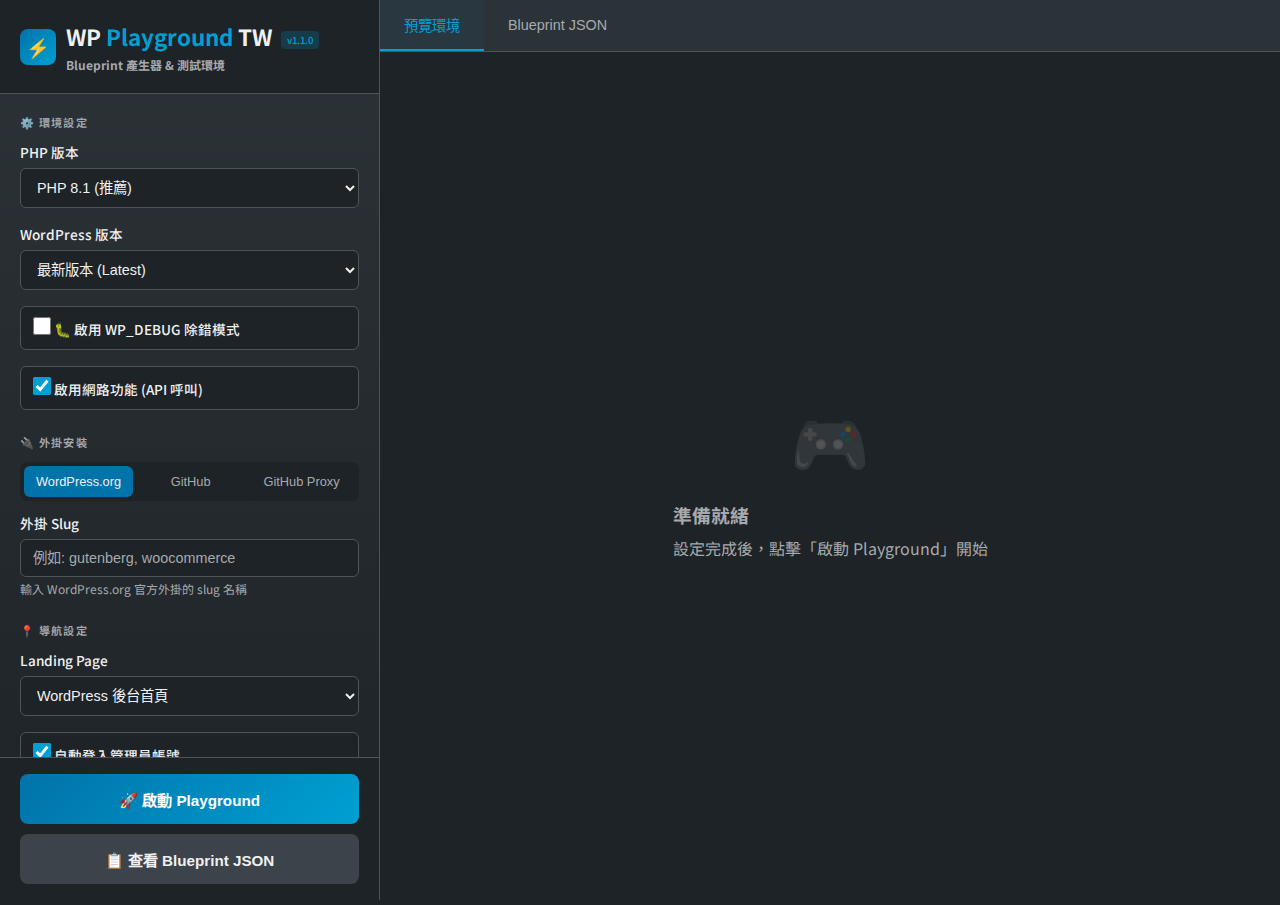
<file: index.html>
<!DOCTYPE html>
<html lang="zh-TW">

<head>
    <meta charset="UTF-8">
    <meta name="viewport" content="width=device-width, initial-scale=1.0">
    <title>WP Playground TW - Blueprint 產生器</title>
    <meta name="description"
        content="繁體中文 WordPress Playground 測試環境與 Blueprint 產生器。支援 GitHub Proxy、git:directory 等多種外掛安裝方式。">
    <meta name="keywords" content="WordPress, Playground, Blueprint, 繁體中文, 台灣, GitHub, 外掛測試">
    <meta property="og:title" content="WP Playground TW - Blueprint 產生器">
    <meta property="og:description" content="繁體中文 WordPress Playground 測試環境與 Blueprint 產生器">
    <meta property="og:type" content="website">
    <meta property="og:locale" content="zh_TW">
    <link rel="icon"
        href="data:image/svg+xml,<svg xmlns='http://www.w3.org/2000/svg' viewBox='0 0 100 100'><text y='.9em' font-size='90'>⚡</text></svg>">
    <link rel="preconnect" href="https://fonts.googleapis.com">
    <link rel="preconnect" href="https://fonts.gstatic.com" crossorigin>
    <link
        href="https://fonts.googleapis.com/css2?family=Noto+Sans+TC:wght@400;500;600;700&family=JetBrains+Mono:wght@400;500&display=swap"
        rel="stylesheet">
    <link rel="stylesheet" href="style.css">
</head>

<body>

    <div class="sidebar">
        <div class="sidebar-header">
            <div class="brand">
                <div class="brand-icon">⚡</div>
                <div>
                    <div>WP <span>Playground</span> TW <span class="version-badge">v1.1.0</span></div>
                    <div class="brand-sub">Blueprint 產生器 & 測試環境</div>
                </div>
            </div>
        </div>

        <div class="sidebar-content">
            <div class="section">
                <div class="section-title">⚙️ 環境設定</div>
                <div class="control-group">
                    <label>PHP 版本</label>
                    <select id="phpVersion">
                        <option value="7.4">PHP 7.4</option>
                        <option value="8.0">PHP 8.0</option>
                        <option value="8.1" selected>PHP 8.1 (推薦)</option>
                        <option value="8.2">PHP 8.2</option>
                        <option value="8.3">PHP 8.3</option>
                    </select>
                </div>
                <div class="control-group">
                    <label>WordPress 版本</label>
                    <select id="wpVersion">
                        <option value="latest" selected>最新版本 (Latest)</option>
                        <option value="6.7">6.7</option>
                        <option value="6.6">6.6</option>
                        <option value="6.5">6.5</option>
                        <option value="6.4">6.4</option>
                        <option value="nightly">Nightly (開發版)</option>
                        <option value="beta">Beta 測試版</option>
                    </select>
                </div>
                <div class="control-group">
                    <label class="checkbox-group debug-toggle">
                        <input type="checkbox" id="enableDebug">
                        <span>🐛 啟用 WP_DEBUG 除錯模式</span>
                    </label>
                </div>
                <div id="debugOptions" class="debug-options" style="display:none;">
                    <div class="control-group">
                        <label class="checkbox-group">
                            <input type="checkbox" id="enableDebugLog" checked>
                            <span>WP_DEBUG_LOG (記錄到檔案)</span>
                        </label>
                    </div>
                    <div class="control-group">
                        <label class="checkbox-group">
                            <input type="checkbox" id="enableDebugDisplay" checked>
                            <span>WP_DEBUG_DISPLAY (頁面顯示)</span>
                        </label>
                    </div>
                    <div class="control-group">
                        <label class="checkbox-group">
                            <input type="checkbox" id="enableScriptDebug">
                            <span>SCRIPT_DEBUG (未壓縮 JS/CSS)</span>
                        </label>
                    </div>
                    <div class="control-group">
                        <label class="checkbox-group">
                            <input type="checkbox" id="enableSaveQueries">
                            <span>SAVEQUERIES (SQL 查詢記錄)</span>
                        </label>
                    </div>
                </div>
                <div class="control-group">
                    <label class="checkbox-group">
                        <input type="checkbox" id="enableNetworking" checked>
                        <span>啟用網路功能 (API 呼叫)</span>
                    </label>
                </div>
            </div>

            <div class="section">
                <div class="section-title">🔌 外掛安裝</div>
                <div class="plugin-source-tabs">
                    <button class="plugin-source-tab active" data-source="wporg">WordPress.org</button>
                    <button class="plugin-source-tab" data-source="github">GitHub</button>
                    <button class="plugin-source-tab" data-source="proxy">GitHub Proxy</button>
                </div>

                <div id="plugin-wporg" class="plugin-input-group active">
                    <div class="control-group">
                        <label>外掛 Slug</label>
                        <input type="text" id="pluginSlug" placeholder="例如: gutenberg, woocommerce">
                        <div class="hint">輸入 WordPress.org 官方外掛的 slug 名稱</div>
                    </div>
                </div>

                <div id="plugin-github" class="plugin-input-group">
                    <div class="control-group">
                        <label>GitHub Repository</label>
                        <input type="text" id="githubRepo" placeholder="例如: baiyuan/tw-weather-alerts">
                        <div class="hint">使用 git:directory 資源（官方推薦）</div>
                    </div>
                    <div class="control-group">
                        <label>Branch / Tag (選填)</label>
                        <input type="text" id="githubRef" placeholder="預設: main（留空自動使用 main 分支）">
                    </div>
                    <div class="control-group">
                        <label>外掛目錄名稱 (選填)</label>
                        <input type="text" id="pluginDirName" placeholder="自動從 repo 名稱推斷">
                        <div class="hint">⚠️ 外掛須符合 WP 標準：根目錄需有包含標頭註釋的主 PHP 檔</div>
                    </div>
                </div>

                <div id="plugin-proxy" class="plugin-input-group">
                    <div class="control-group">
                        <label>GitHub Proxy URL</label>
                        <input type="url" id="proxyUrl" placeholder="https://github-proxy.com/proxy/?repo=user/repo">
                        <div class="hint">⚠️ GitHub Proxy 即將停用，建議使用 GitHub 選項</div>
                    </div>
                </div>
            </div>

            <div class="section">
                <div class="section-title">📍 導航設定</div>
                <div class="control-group">
                    <label>Landing Page</label>
                    <select id="landingPage">
                        <option value="/wp-admin/">WordPress 後台首頁</option>
                        <option value="/wp-admin/plugins.php">外掛管理頁面</option>
                        <option value="/wp-admin/options-general.php">一般設定</option>
                        <option value="/">前台首頁</option>
                        <option value="custom">自訂路徑...</option>
                    </select>
                </div>
                <div class="control-group" id="customLandingGroup" style="display:none;">
                    <label>自訂路徑</label>
                    <input type="text" id="customLanding" placeholder="/wp-admin/options-general.php?page=your-plugin">
                </div>
                <div class="control-group">
                    <label class="checkbox-group">
                        <input type="checkbox" id="autoLogin" checked>
                        <span>自動登入管理員帳號</span>
                    </label>
                    <div class="hint" id="loginHint" style="display:none; color: var(--warning);">
                        💡 前台首頁無需登入，但登入可讓您在前台工具列快速切換
                    </div>
                </div>
            </div>

            <div class="section">
                <div class="section-title">🌐 語系與時區</div>
                <div class="control-group">
                    <label>預設語系</label>
                    <select id="siteLanguage">
                        <option value="zh_TW" selected>繁體中文 (zh_TW)</option>
                        <option value="zh_CN">簡體中文 (zh_CN)</option>
                        <option value="en_US">English (en_US)</option>
                        <option value="ja">日本語 (ja)</option>
                    </select>
                </div>
                <div class="control-group">
                    <label class="checkbox-group">
                        <input type="checkbox" id="setTimezone" checked>
                        <span>設定時區為 Asia/Taipei (UTC+8)</span>
                    </label>
                </div>
            </div>
        </div>

        <div class="sidebar-footer">
            <button id="btnLaunch" class="btn btn-primary" onclick="launchPlayground()">
                🚀 啟動 Playground
            </button>
            <button id="btnRestart" class="btn btn-primary" style="display:none; background: var(--warning);"
                onclick="restartPlayground()">
                🔄 重新啟動
            </button>
            <button class="btn btn-secondary" onclick="showBlueprintTab()">
                📋 查看 Blueprint JSON
            </button>
        </div>
    </div>

    <div class="main-area">
        <div class="tabs-bar">
            <button class="tab-btn active" data-tab="preview">預覽環境</button>
            <button class="tab-btn" data-tab="blueprint">Blueprint JSON</button>
        </div>

        <div id="tab-preview" class="tab-content active">
            <div class="preview-container">
                <div id="debugBanner" class="debug-banner">
                    <span class="debug-banner-icon">🐛</span>
                    <span>除錯模式已啟用 - 錯誤訊息將顯示在頁面上</span>
                </div>
                <div id="previewPlaceholder" class="preview-placeholder">
                    <div class="preview-icon">🎮</div>
                    <div>
                        <h3 style="margin-bottom: 8px;">準備就緒</h3>
                        <p>設定完成後，點擊「啟動 Playground」開始</p>
                    </div>
                </div>
                <iframe id="wpFrame" title="WordPress Playground"></iframe>
            </div>
        </div>

        <div id="tab-blueprint" class="tab-content">
            <div class="blueprint-container">
                <div class="blueprint-toolbar">
                    <div class="blueprint-toolbar-left">
                        <span class="status-badge info">💡 即時預覽</span>
                        Blueprint 會根據設定自動更新
                    </div>
                    <div class="blueprint-toolbar-right">
                        <button class="toolbar-btn warning" id="btnResetBlueprint" onclick="resetBlueprint()"
                            style="display:none;">
                            🔄 重置設定
                        </button>
                        <button class="toolbar-btn" onclick="copyBlueprint()">
                            <span id="copyIcon">📋</span> 複製 JSON
                        </button>
                        <button class="toolbar-btn" onclick="copyPlaygroundUrl()">
                            🔗 複製 URL
                        </button>
                    </div>
                </div>
                <div class="blueprint-code">
                    <textarea id="blueprintEditor" spellcheck="false"></textarea>
                </div>
                <div style="padding: 0 20px 20px;">
                    <div class="url-display">
                        <div class="url-display-label">Playground URL</div>
                        <div class="url-display-content">
                            <input type="text" id="playgroundUrl" readonly>
                            <button onclick="copyPlaygroundUrl()">複製</button>
                        </div>
                    </div>
                </div>
            </div>
        </div>
    </div>

    <script src="app.js"></script>

</body>

</html>
</file>
<file: style.css>
/**
 * WP Playground TW - Blueprint 產生器
 * Stylesheet
 */

:root {
    --primary: #0073aa;
    --primary-dark: #005177;
    --accent: #00a0d2;
    --success: #46b450;
    --warning: #ffb900;
    --danger: #dc3232;
    --bg-dark: #1d2327;
    --bg-medium: #2c3338;
    --bg-light: #3c434a;
    --text-primary: #f0f0f1;
    --text-secondary: #a7aaad;
    --border-color: #4f5458;
    --code-bg: #23282d;
    --sidebar-w: 380px;
}

* {
    box-sizing: border-box;
    margin: 0;
    padding: 0;
}

body {
    font-family: 'Noto Sans TC', -apple-system, BlinkMacSystemFont, sans-serif;
    display: flex;
    height: 100vh;
    background: var(--bg-dark);
    color: var(--text-primary);
    overflow: hidden;
}

/* Sidebar */
.sidebar {
    width: var(--sidebar-w);
    background: linear-gradient(180deg, var(--bg-medium) 0%, var(--bg-dark) 100%);
    display: flex;
    flex-direction: column;
    border-right: 1px solid var(--border-color);
    z-index: 10;
}

.sidebar-header {
    padding: 20px;
    background: var(--bg-dark);
    border-bottom: 1px solid var(--border-color);
}

.brand {
    font-size: 1.4rem;
    font-weight: 700;
    display: flex;
    align-items: center;
    gap: 10px;
}

.brand-icon {
    width: 36px;
    height: 36px;
    background: linear-gradient(135deg, var(--primary) 0%, var(--accent) 100%);
    border-radius: 8px;
    display: flex;
    align-items: center;
    justify-content: center;
    font-size: 1.2rem;
}

.brand span {
    color: var(--accent);
}

.version-badge {
    font-size: 0.6rem;
    font-weight: 500;
    padding: 2px 6px;
    background: rgba(0, 160, 210, 0.2);
    color: var(--accent);
    border-radius: 4px;
    vertical-align: middle;
    margin-left: 4px;
}

.brand-sub {
    font-size: 0.75rem;
    color: var(--text-secondary);
    margin-top: 4px;
}

.sidebar-content {
    flex: 1;
    overflow-y: auto;
    padding: 20px;
}

/* Sections */
.section {
    margin-bottom: 24px;
}

.section-title {
    font-size: 0.7rem;
    font-weight: 600;
    text-transform: uppercase;
    letter-spacing: 0.1em;
    color: var(--text-secondary);
    margin-bottom: 12px;
    display: flex;
    align-items: center;
    gap: 6px;
}

/* Controls */
.control-group {
    margin-bottom: 16px;
}

.control-group label {
    display: block;
    font-size: 0.85rem;
    font-weight: 500;
    margin-bottom: 6px;
    color: var(--text-primary);
}

.control-group select,
.control-group input[type="text"],
.control-group input[type="url"] {
    width: 100%;
    padding: 10px 12px;
    border: 1px solid var(--border-color);
    border-radius: 6px;
    background: var(--bg-dark);
    color: var(--text-primary);
    font-size: 0.9rem;
    transition: border-color 0.2s, box-shadow 0.2s;
}

.control-group select:focus,
.control-group input:focus {
    outline: none;
    border-color: var(--accent);
    box-shadow: 0 0 0 3px rgba(0, 160, 210, 0.15);
}

.control-group input::placeholder {
    color: var(--text-secondary);
}

.control-group .hint {
    font-size: 0.75rem;
    color: var(--text-secondary);
    margin-top: 4px;
    line-height: 1.4;
}

/* Checkbox Group */
.checkbox-group {
    display: flex;
    align-items: center;
    gap: 10px;
    padding: 10px 12px;
    background: var(--bg-dark);
    border: 1px solid var(--border-color);
    border-radius: 6px;
    cursor: pointer;
    transition: border-color 0.2s;
}

.checkbox-group:hover {
    border-color: var(--accent);
}

.checkbox-group input[type="checkbox"] {
    width: 18px;
    height: 18px;
    accent-color: var(--accent);
}

.checkbox-group span {
    font-size: 0.85rem;
}

/* Debug Toggle */
.debug-toggle.active {
    border-color: var(--warning);
    background: rgba(255, 185, 0, 0.1);
}

.debug-options {
    margin-top: 8px;
    padding: 12px;
    background: rgba(255, 185, 0, 0.05);
    border: 1px solid rgba(255, 185, 0, 0.2);
    border-radius: 6px;
    animation: slideDown 0.2s ease-out;
}

.debug-options .control-group {
    margin-bottom: 8px;
}

.debug-options .control-group:last-child {
    margin-bottom: 0;
}

.debug-options .checkbox-group {
    padding: 8px 10px;
    font-size: 0.8rem;
}

@keyframes slideDown {
    from {
        opacity: 0;
        transform: translateY(-8px);
    }

    to {
        opacity: 1;
        transform: translateY(0);
    }
}

/* Debug Banner */
.debug-banner {
    display: none;
    padding: 8px 12px;
    background: linear-gradient(90deg, rgba(255, 185, 0, 0.15), transparent);
    border-left: 3px solid var(--warning);
    margin-bottom: 12px;
    font-size: 0.8rem;
    color: var(--warning);
    align-items: center;
    gap: 8px;
}

.debug-banner.visible {
    display: flex;
}

.debug-banner-icon {
    font-size: 1.1rem;
}

/* Plugin Source Tabs */
.plugin-source-tabs {
    display: flex;
    gap: 4px;
    margin-bottom: 12px;
    background: var(--bg-dark);
    padding: 4px;
    border-radius: 8px;
}

.plugin-source-tab {
    flex: 1;
    padding: 8px 12px;
    border: none;
    background: transparent;
    color: var(--text-secondary);
    font-size: 0.8rem;
    font-weight: 500;
    cursor: pointer;
    border-radius: 6px;
    transition: all 0.2s;
}

.plugin-source-tab.active {
    background: var(--primary);
    color: var(--text-primary);
}

.plugin-source-tab:hover:not(.active) {
    color: var(--text-primary);
    background: var(--bg-light);
}

.plugin-input-group {
    display: none;
}

.plugin-input-group.active {
    display: block;
}

/* Sidebar Footer */
.sidebar-footer {
    padding: 16px 20px;
    background: var(--bg-dark);
    border-top: 1px solid var(--border-color);
}

/* Buttons */
.btn {
    width: 100%;
    padding: 14px 20px;
    border: none;
    border-radius: 8px;
    font-size: 0.95rem;
    font-weight: 600;
    cursor: pointer;
    transition: all 0.2s;
    display: flex;
    align-items: center;
    justify-content: center;
    gap: 8px;
}

.btn-primary {
    background: linear-gradient(135deg, var(--primary) 0%, var(--accent) 100%);
    color: white;
}

.btn-primary:hover {
    transform: translateY(-1px);
    box-shadow: 0 4px 12px rgba(0, 115, 170, 0.4);
}

.btn-secondary {
    background: var(--bg-light);
    color: var(--text-primary);
    margin-top: 10px;
}

.btn-secondary:hover {
    background: var(--border-color);
}

/* Main Area */
.main-area {
    flex: 1;
    display: flex;
    flex-direction: column;
}

/* Tabs */
.tabs-bar {
    display: flex;
    background: var(--bg-medium);
    border-bottom: 1px solid var(--border-color);
}

.tab-btn {
    padding: 14px 24px;
    border: none;
    background: transparent;
    color: var(--text-secondary);
    font-size: 0.9rem;
    font-weight: 500;
    cursor: pointer;
    border-bottom: 2px solid transparent;
    transition: all 0.2s;
}

.tab-btn.active {
    color: var(--accent);
    border-bottom-color: var(--accent);
    background: rgba(0, 160, 210, 0.05);
}

.tab-btn:hover:not(.active) {
    color: var(--text-primary);
    background: rgba(255, 255, 255, 0.02);
}

.tab-content {
    flex: 1;
    display: none;
    position: relative;
}

.tab-content.active {
    display: flex;
    flex-direction: column;
}

/* Preview Container */
.preview-container {
    flex: 1;
    position: relative;
    background: var(--bg-dark);
}

.preview-container iframe {
    width: 100%;
    height: 100%;
    border: none;
}

.preview-placeholder {
    position: absolute;
    inset: 0;
    display: flex;
    flex-direction: column;
    align-items: center;
    justify-content: center;
    color: var(--text-secondary);
    gap: 16px;
}

.preview-placeholder.hidden {
    display: none;
}

.preview-icon {
    font-size: 4rem;
    opacity: 0.3;
}

/* Blueprint Container */
.blueprint-container {
    flex: 1;
    display: flex;
    flex-direction: column;
    background: var(--code-bg);
}

.blueprint-toolbar {
    display: flex;
    justify-content: space-between;
    align-items: center;
    padding: 12px 20px;
    background: var(--bg-medium);
    border-bottom: 1px solid var(--border-color);
}

.blueprint-toolbar-left {
    display: flex;
    align-items: center;
    gap: 8px;
    font-size: 0.85rem;
    color: var(--text-secondary);
}

.blueprint-toolbar-right {
    display: flex;
    gap: 8px;
}

.toolbar-btn {
    padding: 8px 14px;
    border: 1px solid var(--border-color);
    border-radius: 6px;
    background: var(--bg-dark);
    color: var(--text-primary);
    font-size: 0.8rem;
    cursor: pointer;
    transition: all 0.2s;
    display: flex;
    align-items: center;
    gap: 6px;
}

.toolbar-btn:hover {
    background: var(--bg-light);
    border-color: var(--accent);
}

.toolbar-btn.copied {
    background: var(--success);
    border-color: var(--success);
}

.blueprint-code {
    flex: 1;
    padding: 20px;
    overflow: auto;
}

.blueprint-code pre,
.blueprint-code textarea {
    font-family: 'JetBrains Mono', monospace;
    font-size: 0.85rem;
    line-height: 1.6;
    color: var(--text-primary);
    white-space: pre-wrap;
    word-break: break-all;
}

.blueprint-code textarea {
    width: 100%;
    height: 100%;
    background: transparent;
    border: none;
    resize: none;
    outline: none;
}

/* Toolbar Warning Button */
.toolbar-btn.warning {
    color: var(--warning);
    border-color: rgba(255, 185, 0, 0.5);
    background: rgba(255, 185, 0, 0.05);
}

.toolbar-btn.warning:hover {
    background: rgba(255, 185, 0, 0.1);
    border-color: var(--warning);
}

/* Loader */
.loader {
    width: 48px;
    height: 48px;
    border: 3px solid var(--bg-light);
    border-top-color: var(--accent);
    border-radius: 50%;
    animation: spin 1s linear infinite;
}

@keyframes spin {
    to {
        transform: rotate(360deg);
    }
}

/* Status Badge */
.status-badge {
    display: inline-flex;
    align-items: center;
    gap: 6px;
    padding: 4px 10px;
    border-radius: 12px;
    font-size: 0.75rem;
    font-weight: 500;
}

.status-badge.info {
    background: rgba(0, 160, 210, 0.15);
    color: var(--accent);
}

.status-badge.success {
    background: rgba(70, 180, 80, 0.15);
    color: var(--success);
}

.status-badge.warning {
    background: rgba(255, 185, 0, 0.15);
    color: var(--warning);
}

/* URL Display */
.url-display {
    margin-top: 16px;
    padding: 12px;
    background: var(--bg-dark);
    border: 1px solid var(--border-color);
    border-radius: 6px;
}

.url-display-label {
    font-size: 0.7rem;
    text-transform: uppercase;
    letter-spacing: 0.05em;
    color: var(--text-secondary);
    margin-bottom: 8px;
}

.url-display-content {
    display: flex;
    gap: 8px;
}

.url-display-content input {
    flex: 1;
    padding: 8px 10px;
    background: var(--code-bg);
    border: 1px solid var(--border-color);
    border-radius: 4px;
    color: var(--accent);
    font-family: 'JetBrains Mono', monospace;
    font-size: 0.8rem;
}

.url-display-content button {
    padding: 8px 12px;
    background: var(--bg-light);
    border: 1px solid var(--border-color);
    border-radius: 4px;
    color: var(--text-primary);
    cursor: pointer;
    font-size: 0.8rem;
}

.url-display-content button:hover {
    background: var(--border-color);
}

/* Responsive */
@media (max-width: 900px) {
    body {
        flex-direction: column;
    }

    .sidebar {
        width: 100%;
        max-height: 50vh;
    }

    .main-area {
        height: 50vh;
    }
}
</file>
